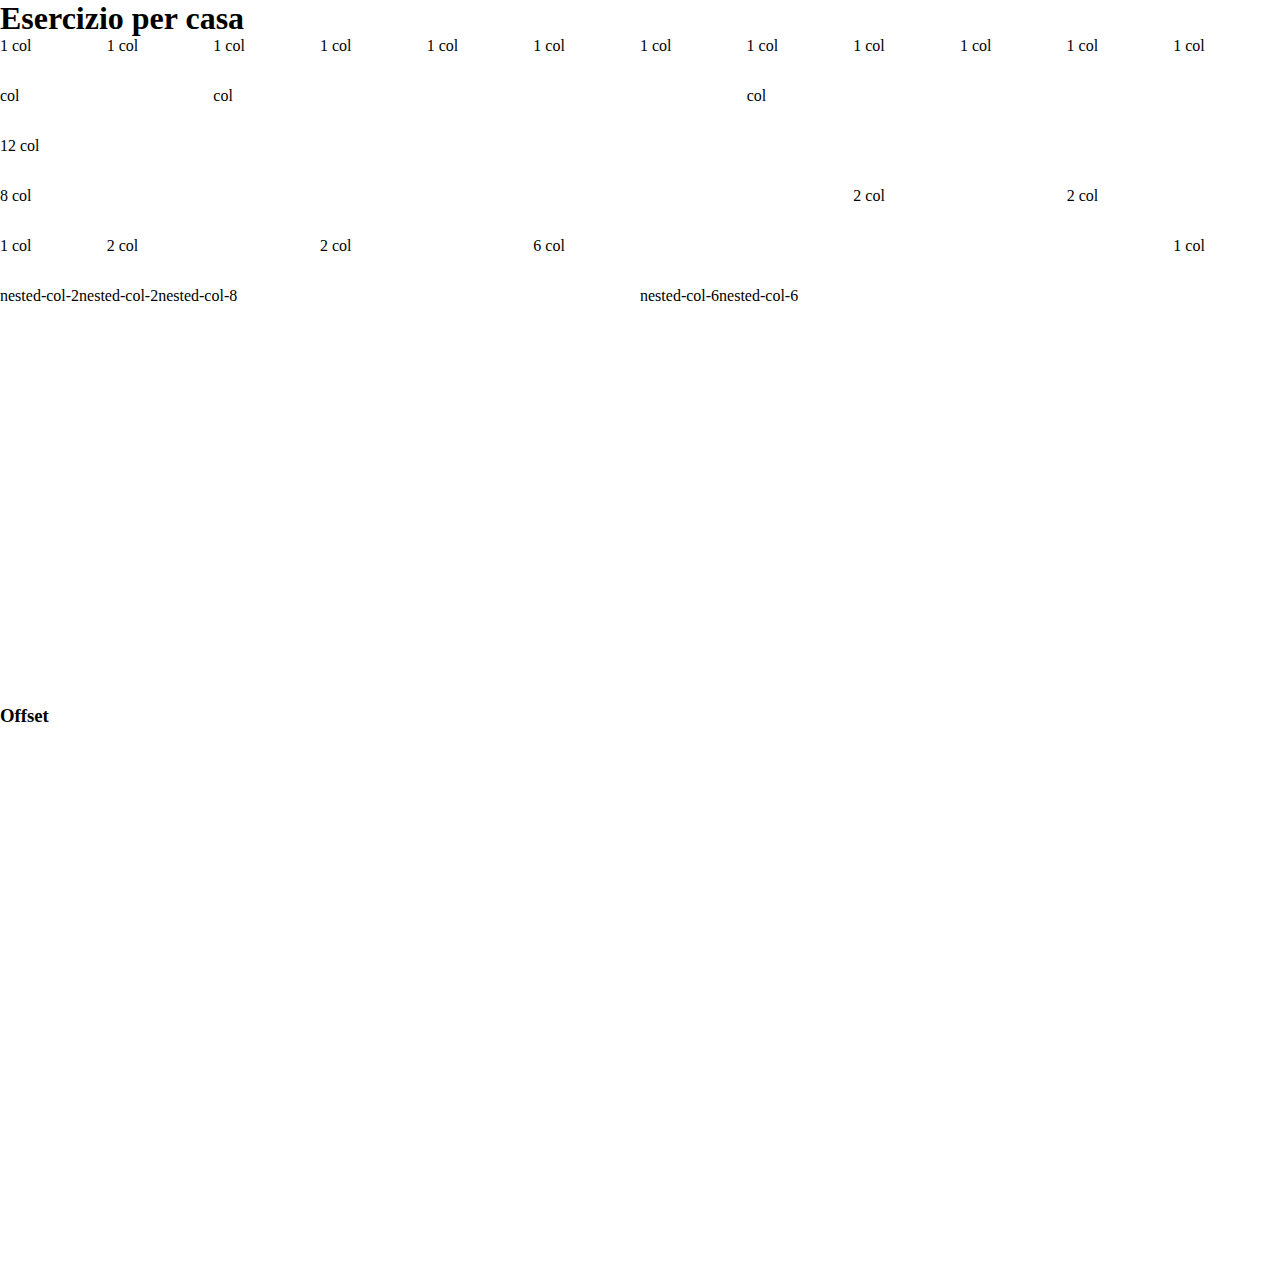
<file: index.html>
<!DOCTYPE html>
<html lang="en">
<head>
    <meta charset="UTF-8">
    <meta http-equiv="X-UA-Compatible" content="IE=edge">
    <meta name="viewport" content="width=device-width, initial-scale=1.0">
    <title>12bool</title>
    <link rel="stylesheet" href="12bool.css">
    <link rel="stylesheet" href="style.css">
</head>
<body>
    <main>
        <h1>Esercizio per casa</h1>
        <div class="row flex">
            <div class="col-1">1 col</div>
            <div class="col-1">1 col</div>
            <div class="col-1">1 col</div>
            <div class="col-1">1 col</div>
            <div class="col-1">1 col</div>
            <div class="col-1">1 col</div>
            <div class="col-1">1 col</div>
            <div class="col-1">1 col</div>
            <div class="col-1">1 col</div>
            <div class="col-1">1 col</div>
            <div class="col-1">1 col</div>
            <div class="col-1">1 col</div>
            <div class="col-2">col</div>
            <div class="col-5">col</div>
            <div class="col-5">col</div>
            <div class="col-12">12 col</div>
            <div class="col-8">8 col</div>
            <div class="col-2">2 col</div>
            <div class="col-2">2 col</div>
            <div class="col-1">1 col</div>
            <div class="col-2">2 col</div>
            <div class="col-2">2 col</div>
            <div class="col-6">6 col</div>
            <div class="col-1">1 col</div>

            <div class="col-6">
                <div class="row flex">
                    <div class="nested-col2">nested-col-2</div>
                    <div class="nested-col2">nested-col-2</div>
                    <div class="nested-col8">nested-col-8</div>
                </div>
            </div>
            <div class="col-6">
                <div class="row flex">
                    <div class="nested-col6">nested-col-6</div>
                    <div class="nested-col6">nested-col-6</div>
                </div>
            </div>
            <div class="separè"></div>
            <div class="col-12"></div>
            <div class="col-1"></div>
            <div class="col-11"></div>
            <div class="col-2"></div>
            <div class="col-10"></div>
            <div class="col-3"></div>
            <div class="col-9"></div>
            <div class="col-4"></div>
            <div class="col-8"></div>
            <div class="col-5"></div>
            <div class="col-7"></div>
            <div class="col-6"></div>
            <div class="col-6"></div>  
        </div>    
        <h3>Offset</h3> 
        <div class="col-1 col-offset-11"></div>
        <div class="col-2 col-offset-10"></div>
        <div class="col-3 col-offset-9"></div>
        <div class="col-4 col-offset-8"></div>
        <div class="col-5 col-offset-7"></div>
        <div class="col-6 col-offset-6"></div>
        <div class="col-7 col-offset-5"></div>
        <div class="col-8 col-offset-4"></div>
        <div class="col-9 col-offset-3"></div>
        <div class="col-10 col-offset-2"></div>
        <div class="col-11 col-offset-1"></div>

    </main>
    
</body>
</html>
</file>
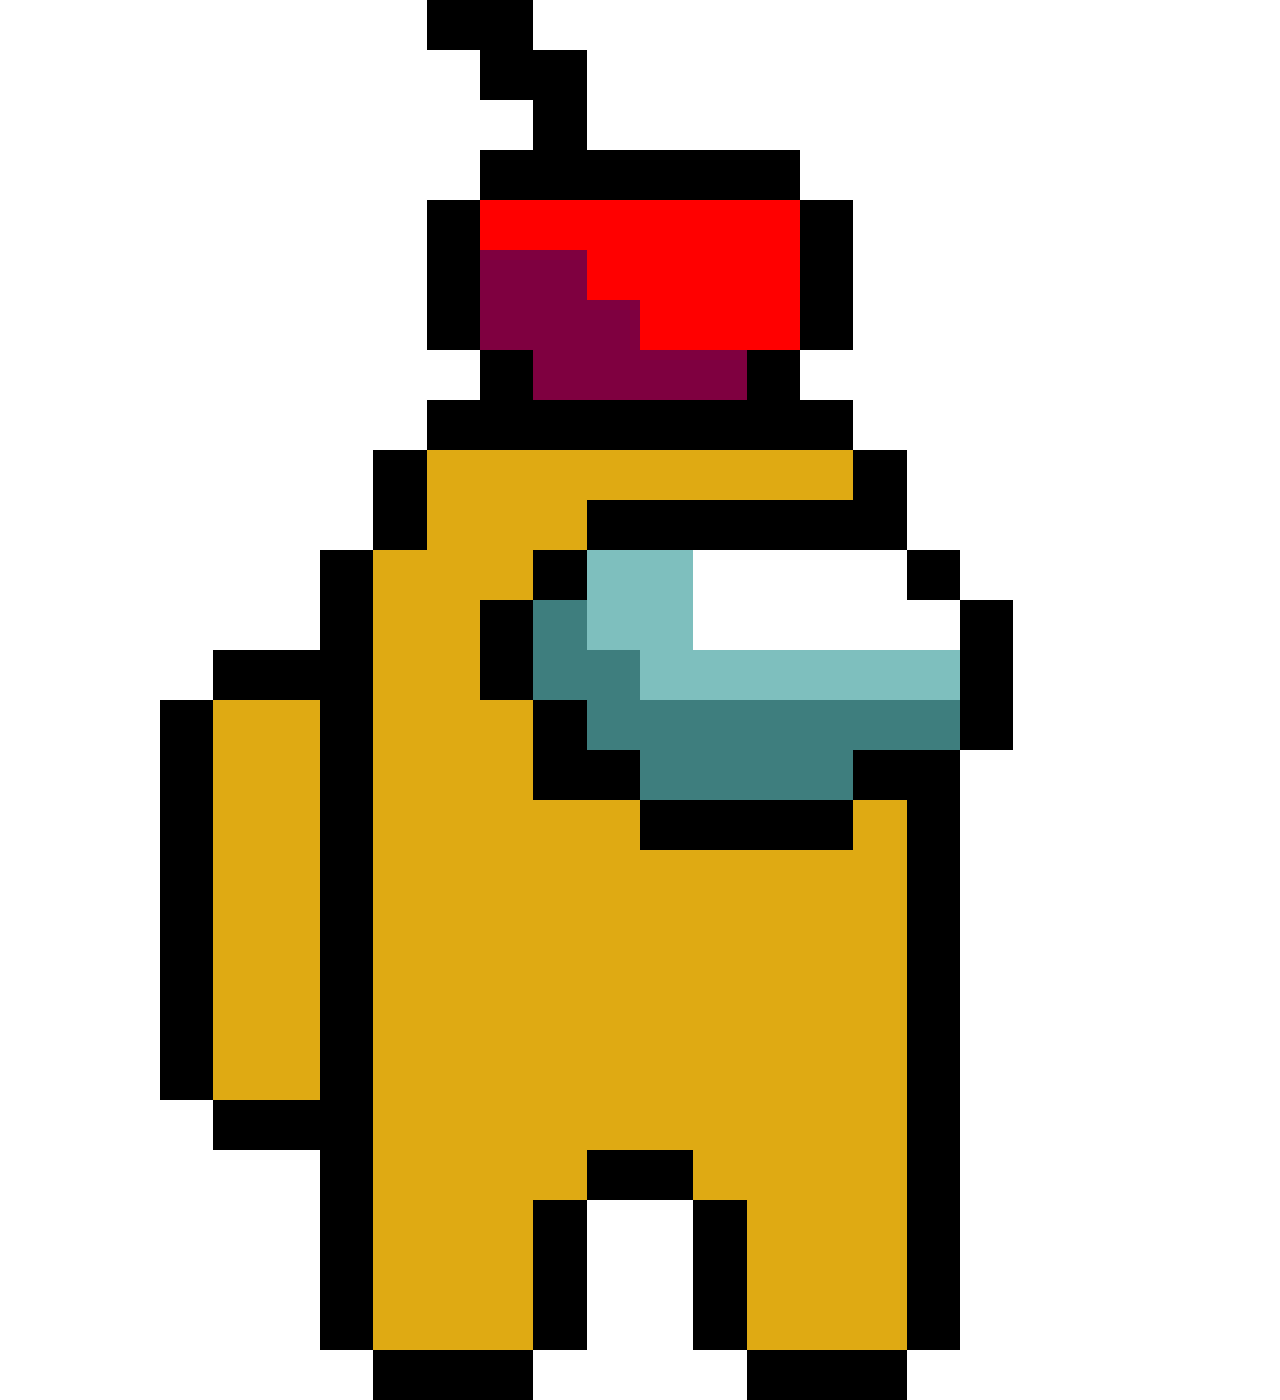
<file: bonus/bonus.html>
<!DOCTYPE html>
<html lang="en">
<head>
    <meta charset="UTF-8">
    <meta http-equiv="X-UA-Compatible" content="IE=edge">
    <meta name="viewport" content="width=device-width, initial-scale=1.0">
    <title>Bonus</title>
    <link rel="stylesheet" href="bonus.css">
    <link rel="stylesheet" href="../12bool.css">
</head>
<body>
    <div class="row flex">

        
        <div class="col-1 bg-black col-offset-4"></div>
        <div class="col-7 bg-white"></div>

        <div class="col-1 bg-black col-offset-4-5"></div>
        <div class="col-6 bg-white"></div>

        <div class="col-0-1 bg-black col-offset-5"></div>
        <div class="col-6 bg-white"></div>

        <div class="col-3 bg-black col-offset-4-5"></div>
        <div class="col-4 bg-white"></div>

        <div class="col-0-1 bg-black col-offset-4"></div>
        <div class="col-3 bg-red"></div>
        <div class="col-0-1 bg-black"></div>
        <div class="col-4 bg-white"></div>

        <div class="col-0-1 bg-black col-offset-4"></div>
        <div class="col-1 bg-apple"></div>
        <div class="col-2 bg-red"></div>
        <div class="col-0-1 bg-black"></div>
        <div class="col-4 bg-white"></div>

        <div class="col-0-1 bg-black col-offset-4"></div>
        <div class="col-1-2 bg-apple"></div>
        <div class="col-1-2 bg-red"></div>
        <div class="col-0-1 bg-black"></div>
        <div class="col-4 bg-white"></div>

        <div class="col-0-1 bg-black col-offset-4-5"></div>
        <div class="col-2 bg-apple"></div>
        <div class="col-0-1 bg-black"></div>
        <div class="col-4 bg-white"></div>

        <div class="col-4 bg-black col-offset-4"></div>
        <div class="col-4 bg-white"></div>

        <div class="col-0-1 bg-black col-offset-3-4"></div>
        <div class="col-4 bg-yellow"></div>
        <div class="col-0-1 bg-black"></div>
        <div class="col-3 bg-white"></div>

        <div class="col-0-1 bg-black col-offset-3-4"></div>
        <div class="col-1-2 bg-yellow"></div>
        <div class="col-3 bg-black"></div>
        <div class="col-3 bg-white"></div>

        <div class="col-0-1 bg-black col-offset-3"></div>
        <div class="col-1-2 bg-yellow"></div>
        <div class="col-0-1 bg-black"></div>
        <div class="col-1 bg-eyes"></div>
        <div class="col-2 bg-white"></div>
        <div class="col-0-1 bg-black"></div>
        <div class="col-3 bg-white"></div>

        <div class="col-0-1 bg-black col-offset-3"></div>
        <div class="col-1 bg-yellow"></div>
        <div class="col-0-1 bg-black"></div>
        <div class="col-0-1 bg-shade"></div>
        <div class="col-1 bg-eyes"></div>
        <div class="col-2-3 bg-white"></div>
        <div class="col-0-1 bg-black"></div>

        <div class="col-1-2 bg-black col-offset-2"></div>
        <div class="col-1 bg-yellow"></div>
        <div class="col-0-1 bg-black"></div>
        <div class="col-1 bg-shade"></div>
        <div class="col-3 bg-eyes"></div>
        <div class="col-0-1 bg-black"></div>
        <div class="col-2 bg-white"></div>


        <div class="col-0-1 bg-black col-offset-1-2"></div>
        <div class="col-1 bg-yellow"></div>
        <div class="col-0-1 bg-black"></div>
        <div class="col-1-2 bg-yellow"></div>
        <div class="col-0-1 bg-black"></div>
        <div class="col-3-4 bg-shade"></div>
        <div class="col-0-1 bg-black"></div>
        <div class="col-2 bg-white"></div>

        <div class="col-0-1 bg-black col-offset-1-2"></div>
        <div class="col-1 bg-yellow"></div>
        <div class="col-0-1 bg-black"></div>
        <div class="col-1-2 bg-yellow"></div>
        <div class="col-1 bg-black"></div>
        <div class="col-2 bg-shade"></div>
        <div class="col-1 bg-black"></div>
        <div class="col-3 bg-white"></div>

        <div class="col-0-1 bg-black col-offset-1-2"></div>
        <div class="col-1 bg-yellow"></div>
        <div class="col-0-1 bg-black"></div>
        <div class="col-2-3 bg-yellow"></div>
        <div class="col-2 bg-black"></div>
        <div class="col-0-1 bg-yellow"></div>
        <div class="col-0-1 bg-black"></div>
        <div class="col-3 bg-white"></div>

        <div class="col-0-1 bg-black col-offset-1-2"></div>
        <div class="col-1 bg-yellow"></div>
        <div class="col-0-1 bg-black"></div>
        <div class="col-5 bg-yellow"></div>
        <div class="col-0-1 bg-black"></div>
        <div class="col-3 bg-white"></div>

        <div class="col-0-1 bg-black col-offset-1-2"></div>
        <div class="col-1 bg-yellow"></div>
        <div class="col-0-1 bg-black"></div>
        <div class="col-5 bg-yellow"></div>
        <div class="col-0-1 bg-black"></div>
        <div class="col-3 bg-white"></div>

        <div class="col-0-1 bg-black col-offset-1-2"></div>
        <div class="col-1 bg-yellow"></div>
        <div class="col-0-1 bg-black"></div>
        <div class="col-5 bg-yellow"></div>
        <div class="col-0-1 bg-black"></div>
        <div class="col-3 bg-white"></div>

        <div class="col-0-1 bg-black col-offset-1-2"></div>
        <div class="col-1 bg-yellow"></div>
        <div class="col-0-1 bg-black"></div>
        <div class="col-5 bg-yellow"></div>
        <div class="col-0-1 bg-black"></div>
        <div class="col-3 bg-white"></div>

        <div class="col-0-1 bg-black col-offset-1-2"></div>
        <div class="col-1 bg-yellow"></div>
        <div class="col-0-1 bg-black"></div>
        <div class="col-5 bg-yellow"></div>
        <div class="col-0-1 bg-black"></div>
        <div class="col-3 bg-white"></div>

        <div class="col-1-2 bg-black col-offset-2"></div>
        <div class="col-5 bg-yellow"></div>
        <div class="col-0-1 bg-black"></div>
        <div class="col-3 bg-white"></div>

        <div class="col-0-1 bg-black col-offset-3"></div>
        <div class="col-2 bg-yellow"></div>
        <div class="col-1 bg-black"></div>
        <div class="col-2 bg-yellow"></div>
        <div class="col-0-1 bg-black"></div>
        <div class="col-3 bg-white"></div>

        <div class="col-0-1 bg-black col-offset-3"></div>
        <div class="col-1-2 bg-yellow"></div>
        <div class="col-0-1 bg-black"></div>
        <div class="col-0-1 bg-black col-offset-1"></div>
        <div class="col-1-2 bg-yellow"></div>
        <div class="col-0-1 bg-black"></div>
        <div class="col-3 bg-white"></div>

        <div class="col-0-1 bg-black col-offset-3"></div>
        <div class="col-1-2 bg-yellow"></div>
        <div class="col-0-1 bg-black"></div>
        <div class="col-0-1 bg-black col-offset-1"></div>
        <div class="col-1-2 bg-yellow"></div>
        <div class="col-0-1 bg-black"></div>
        <div class="col-3 bg-white"></div>

        <div class="col-0-1 bg-black col-offset-3"></div>
        <div class="col-1-2 bg-yellow"></div>
        <div class="col-0-1 bg-black"></div>
        <div class="col-0-1 bg-black col-offset-1"></div>
        <div class="col-1-2 bg-yellow"></div>
        <div class="col-0-1 bg-black"></div>
        <div class="col-3 bg-white"></div>

        <div class="col-1-2 bg-black col-offset-3-4"></div>
        <div class="col-1-2 bg-black col-offset-2"></div>
        <div class="col-3-4 bg-white"></div>


       
        



    </div>
    
</body>
</html>
</file>
<file: 12bool.css>
/* ! Grid System */
.grid { margin: 0 auto; padding: 0 15px; max-width: 1250px; display: flex; flex-flow: row; flex-wrap: wrap;}
.grid--center{justify-content: center;}
.col{ flex: 1;}

[class*='col-'] { 
    height: 50px;
}



/*background-color*/

.bg-black{background-color: black;}

.bg-red{background-color: red;}

.bg-apple{background-color: rgba(127,0,64,255);}

.bg-yellow{background-color: rgba(223,170,19,255);}

.bg-eyes{background-color: rgba(126,191,190,255);}

.bg-shade{background-color: rgba(62,126,126,255);}

.bg-white{background-color: white;}




/*col*/
.col-0-1{
    width: calc((100% / 12) * .5);
}
.col-1{
    width: calc((100% / 12) * 1);
}
.col-1-2{
    width: calc((100% / 12) * 1.5);
}
.col-2{
    width: calc((100% / 12) * 2);
}
.col-2-3{
    width: calc((100% / 12) * 2.5);
}
.col-3{
    width: calc((100% / 12) * 3);
}
.col-3-4{
    width: calc((100% / 12) * 3.5);
}
.col-4{
    width: calc((100% / 12) * 4);
}
.col-4-5{
    width: calc((100% / 12) * 4.5);
}
.col-5{
    width: calc((100% / 12) * 5);
}
.col-6{
    width: calc((100% / 12) * 6);
}
.col-7{
    width: calc((100% / 12) * 7);
}
.col-8{
    width: calc((100% / 12) * 8);
}
.col-9{
    width: calc((100% / 12) * 9);
}
.col-10{
    width: calc((100% / 12) * 10);
}
.col-11{
    width: calc((100% / 12) * 11);
}
.col-12{
    width: calc((100% / 12) * 12);
}


/*Offset*/

.col-offset-1{
    margin-left: calc((100% / 12) * 1);
}
.col-offset-1-2{
    margin-left: calc((100% / 12) * 1.5);
}
.col-offset-2{
    margin-left: calc((100% / 12) * 2);
}
.col-offset-3{
    margin-left: calc((100% / 12) * 3);
}
.col-offset-3-4{
    margin-left: calc((100% / 12) * 3.5);
}
.col-offset-4{
    margin-left: calc((100% / 12) * 4);
}
.col-offset-4-5{
    margin-left: calc((100% / 12) * 4.5);
}
.col-offset-5{
    margin-left: calc((100% / 12) * 5);
}
.col-offset-6{
    margin-left: calc((100% / 12) * 6);
}
.col-offset-7{
    margin-left: calc((100% / 12) * 7);
}
.col-offset-8{
    margin-left: calc((100% / 12) * 8);
}
.col-offset-9{
    margin-left: calc((100% / 12) * 9);
}
.col-offset-10{
    margin-left: calc((100% / 12) * 10);
}
.col-offset-11{
    margin-left: calc((100% / 12) * 11);
}
.col-offset-12{
    margin-left: calc((100% / 12) * 12);
}
</file>
<file: style.css>
*{
    margin: 0;
    padding: 0;
    box-sizing: border-box;
}

.flex{
    display: flex;
    flex-wrap: wrap;
}

.separè{
    padding: .7%;
}
</file>
<file: bonus/bonus.css>
*{
    margin: 0;
    padding: 0;
    box-sizing: border-box;
}
.flex{
    display: flex;
    flex-wrap: wrap;
}
</file>
